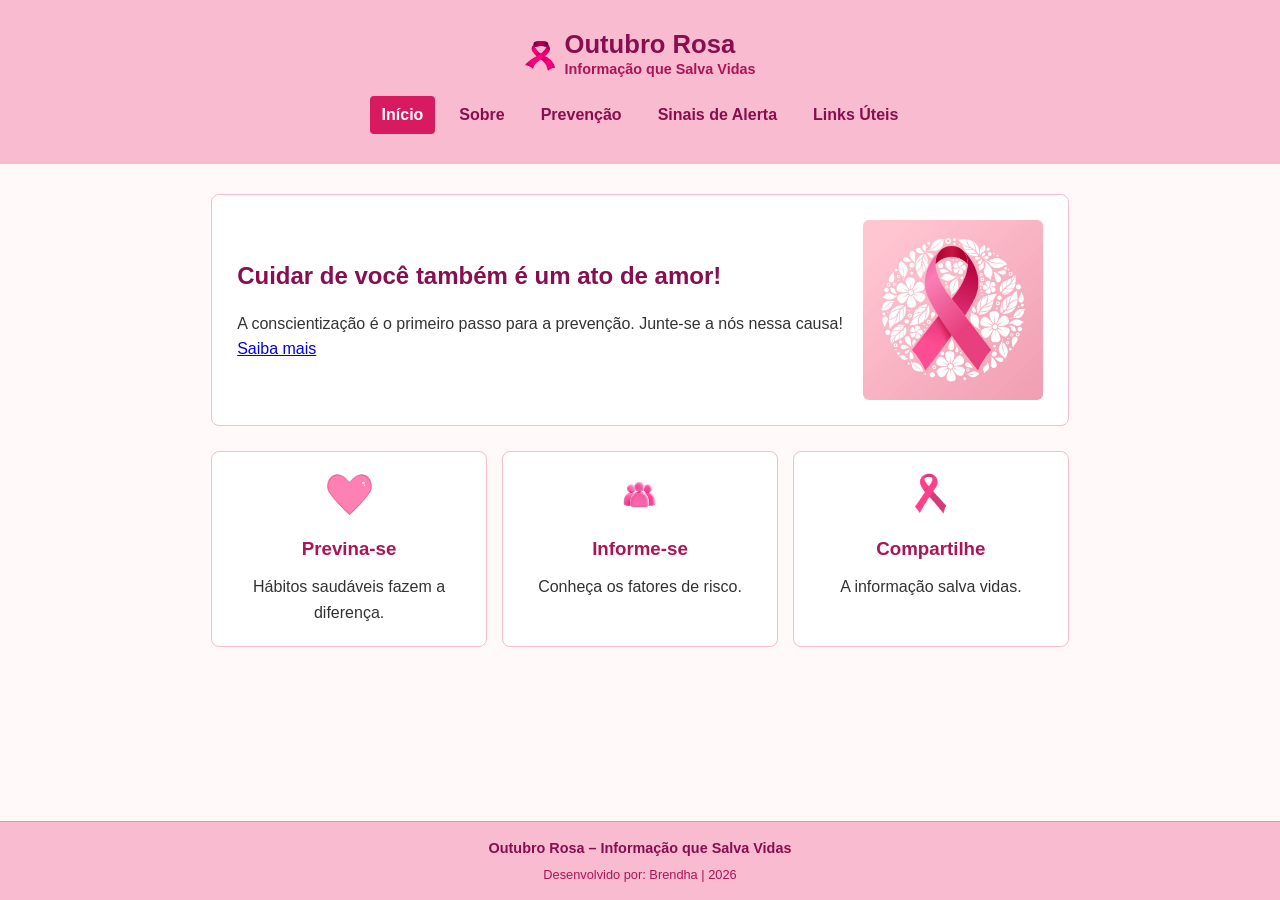
<file: index.html>
<!DOCTYPE html>
<html lang="pt-br">

<head>
    <meta charset="UTF-8">
    <meta name="viewport" content="width=device-width, initial-scale=1.0">
    <title>Outubro Rosa</title>
    <link rel="stylesheet" href="style.css">
</head>

<body>
    <header>
      <header>
        <div class="header-top">
            <img src="laco2.png" alt="Laço Rosa" class="logo-laco" width="30" height="30">
            <div class="header-texto">
                <h1>Outubro Rosa</h1>
                <p>Informação que Salva Vidas</p>
            </div>
        </div>
        <nav>
            <a href="index.html" class="active">Início</a>
            <a href="sobre.html">Sobre</a>
            <a href="prevencao.html">Prevenção</a>
            <a href="sinais.html">Sinais de Alerta</a>
            <a href="links.html">Links Úteis</a>
        </nav>
    </header>
        </nav>
    </header>
    <main>
        <section class="destaque">
            <div>
                <h2>Cuidar de você também é um ato de amor!</h2>
                <p>A conscientização é o primeiro passo para a prevenção.
                   Junte-se a nós nessa causa! </p>
                <a href="sobre.html">Saiba mais</a>
            </div>
            <img src="img_laco.jpg" alt="Laço rosa">
        </section>
        <section class="cards">
            <div class="card"><img src="coracao.webp" alt="Coração"><h3>Previna-se</h3><p>Hábitos saudáveis fazem a diferença.</p></div>
            <div class="card"><img src="pessoas.webp" alt="Pessoas"><h3>Informe-se</h3><p>Conheça os fatores de risco.</p></div>
            <div class="card"><img src="laco3.png" alt="Laço rosa"><h3>Compartilhe</h3><p>A informação salva vidas.</p></div>
        </section>
    </main>
   <footer>
        <p><strong>Outubro Rosa – Informação que Salva Vidas</strong></p>
        <p class="creditos">Desenvolvido por: Brendha | 2026</p>
    </footer>
</body>
</html>
</file>
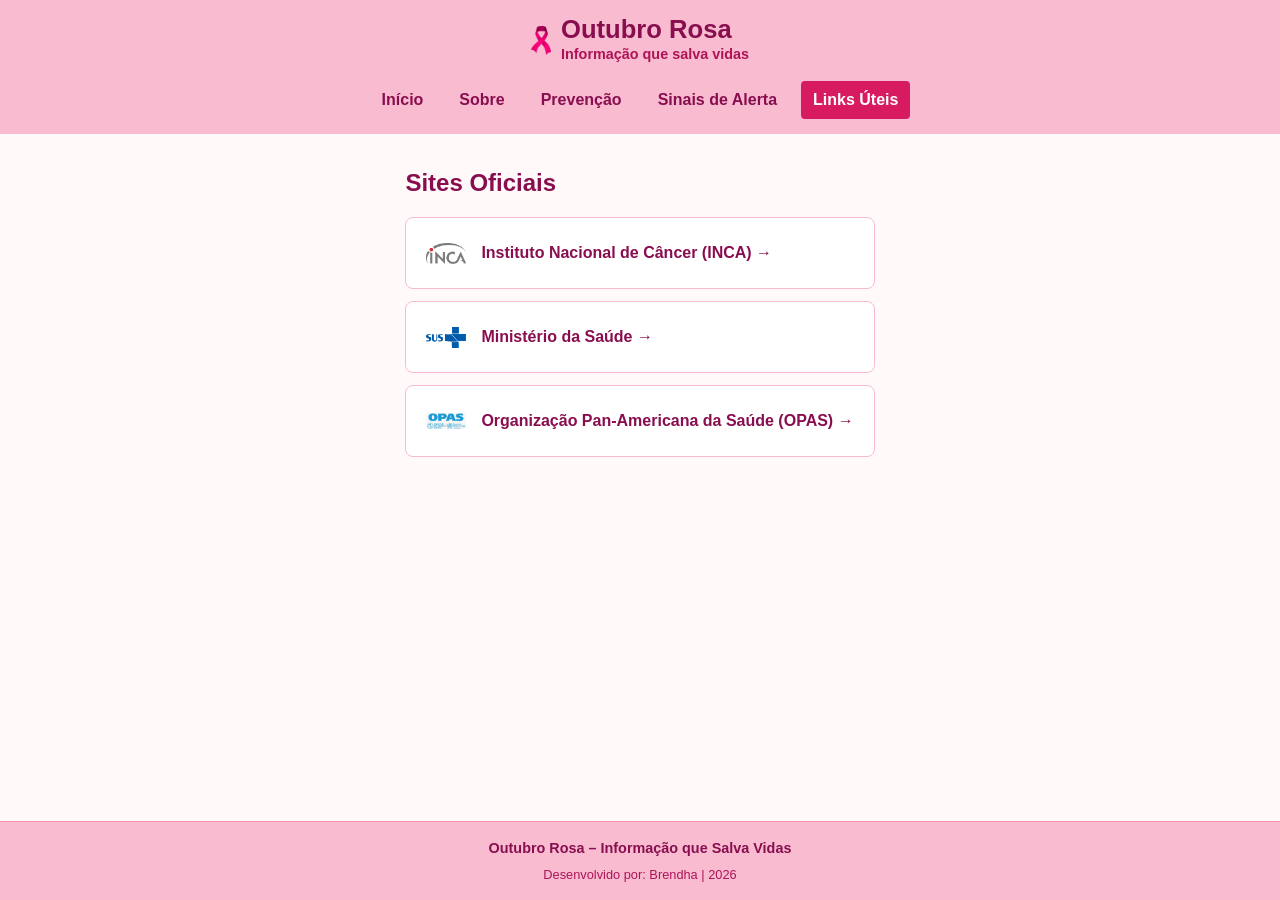
<file: links.html>
<!DOCTYPE html>
<html lang="pt-br">
<head>
    <meta charset="UTF-8">
    <meta name="viewport" content="width=device-width, initial-scale=1.0">
    <title>Outubro Rosa - Links Úteis</title>
    <link rel="stylesheet" href="style.css">
</head>
<body>
    <header>
        <div class="header-top">
            <img src="laco2.png" alt="Laço Outubro Rosa" class="laco2">
            <div class="header-texto">
                <h1>Outubro Rosa</h1>
                <p>Informação que salva vidas</p>
            </div>
        </div>
        <nav>
            <a href="index.html">Início</a>
            <a href="sobre.html">Sobre</a>
            <a href="prevencao.html">Prevenção</a>
            <a href="sinais.html">Sinais de Alerta</a>
            <a href="links.html" class="active">Links Úteis</a>
        </nav>
    </header>

    <main>
        <h2>Sites Oficiais</h2>

        <div class="lista-links">
            <a href="https://www.gov.br/inca" target="_blank" class="card-link">
                <img src="inca.jpg" alt="INCA">
                <span>Instituto Nacional de Câncer (INCA) &rarr;</span>
            </a>

            <a href="https://www.gov.br/saude" target="_blank" class="card-link">
                <img src="Logo_SUS.svg_.png" alt="Ministério da Saúde">
                <span>Ministério da Saúde &rarr;</span>
            </a>

            <a href="https://www.paho.org/pt" target="_blank" class="card-link">
                <img src="logo-opas-3.jpeg" alt="OPAS">
                <span>Organização Pan-Americana da Saúde (OPAS) &rarr;</span>
            </a>
        </div>
    </main>

    <footer>
        <p>Outubro Rosa – Informação que Salva Vidas</p>
        <p class="creditos">Desenvolvido por: Brendha | 2026</p>
    </footer>
</body>
</html>
</file>
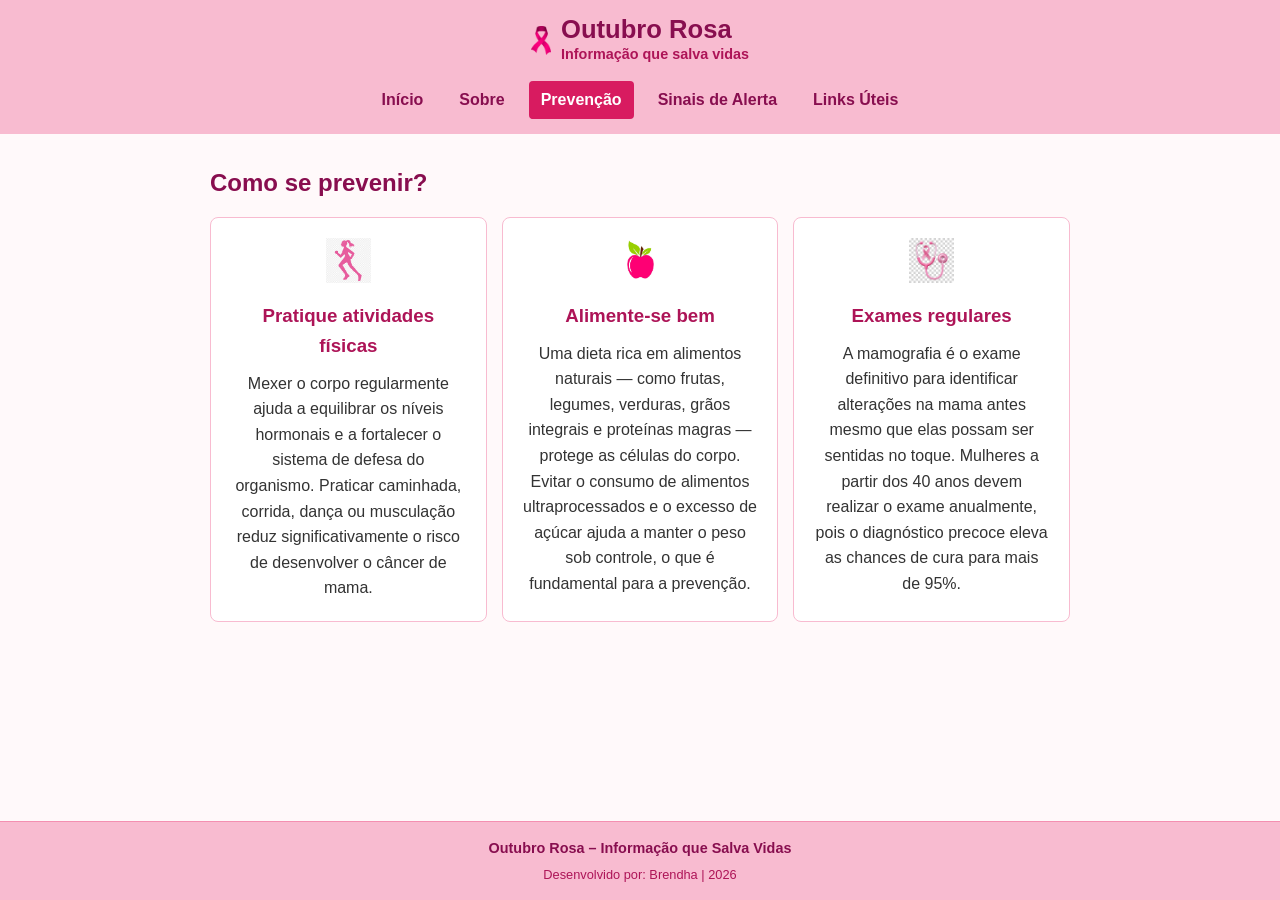
<file: prevencao.html>
<!DOCTYPE html>
<html lang="pt-br">
<head>
    <meta charset="UTF-8">
    <meta name="viewport" content="width=device-width, initial-scale=1.0">
    <title>Outubro Rosa - Prevenção</title>
    <link rel="stylesheet" href="style.css">
</head>
<body>
    <header>
        <div class="header-top">
            <img src="laco2.png" alt="Laço Outubro Rosa" class="laco2">
            <div class="header-texto">
                <h1>Outubro Rosa</h1>
                <p>Informação que salva vidas</p>
            </div>
        </div>
        <nav>
            <a href="index.html">Início</a>
            <a href="sobre.html">Sobre</a>
            <a href="prevencao.html" class="active">Prevenção</a>
            <a href="sinais.html">Sinais de Alerta</a>
            <a href="links.html">Links Úteis</a>
        </nav>
    </header>

    <main>
        <h2>Como se prevenir?</h2>

        <div class="cards">
            <div class="card">
                <img src="atvd_fisica.jpg" alt="Atividades físicas">
                <h3>Pratique atividades físicas</h3>
                <p>Mexer o corpo regularmente ajuda a equilibrar os níveis hormonais
                     e a fortalecer o sistema de defesa do organismo. Praticar caminhada,
                      corrida, dança ou musculação reduz significativamente o risco de desenvolver o câncer de mama.</p>
            </div>

            <div class="card">
                <img src="maca.jpg" alt="Alimentação saudável">
                <h3>Alimente-se bem</h3>
                <p>Uma dieta rica em alimentos naturais — como frutas, legumes, verduras,
                     grãos integrais e proteínas magras — protege as células do corpo. 
                     Evitar o consumo de alimentos ultraprocessados e o excesso de açúcar 
                     ajuda a manter o peso sob controle, o que é fundamental para a prevenção.</p>
            </div>

            <div class="card">
                <img src="estetoscopio.jpg" alt="Exames regulares">
                <h3>Exames regulares</h3>
                <p>A mamografia é o exame definitivo para identificar alterações na mama antes mesmo 
                    que elas possam ser sentidas no toque. Mulheres a partir dos 40 anos devem realizar
                     o exame anualmente, pois o diagnóstico precoce eleva as chances de cura para mais de 95%.</p>
            </div>
        </div>
    </main>

    <footer>
        <p>Outubro Rosa – Informação que Salva Vidas</p>
        <p class="creditos">Desenvolvido por: Brendha | 2026</p>
    </footer>
</body>
</html>
</file>
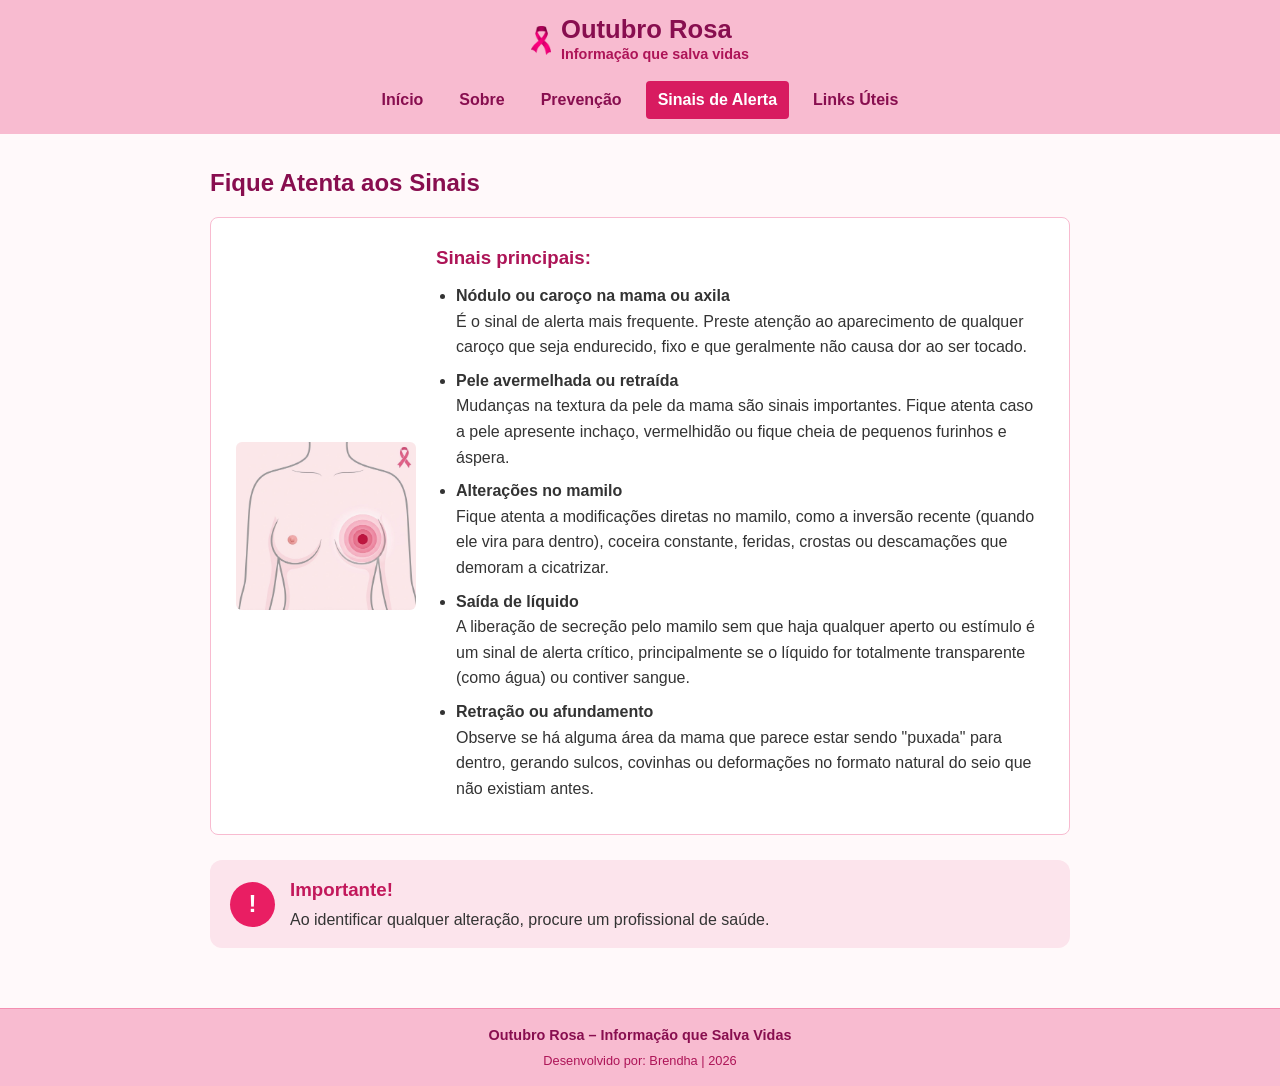
<file: sinais.html>
<!DOCTYPE html>
<html lang="pt-br">
<head>
    <meta charset="UTF-8">
    <meta name="viewport" content="width=device-width, initial-scale=1.0">
    <title>Outubro Rosa - Sinais de Alerta</title>
    <link rel="stylesheet" href="style.css">
</head>
<body>
    <header>
        <div class="header-top">
            <img src="laco2.png" alt="Laço Outubro Rosa" class="laco2">
            <div class="header-texto">
                <h1>Outubro Rosa</h1>
                <p>Informação que salva vidas</p>
            </div>
        </div>
        <nav>
            <a href="index.html">Início</a>
            <a href="sobre.html">Sobre</a>
            <a href="prevencao.html">Prevenção</a>
            <a href="sinais.html" class="active">Sinais de Alerta</a>
            <a href="links.html">Links Úteis</a>
        </nav>
    </header>

    <main>
        <h2>Fique Atenta aos Sinais</h2>

        <section class="secao">
            <img src="sinais.jpg" alt="Sinais de alerta" class="img-sinais">
            <div>
                <h3>Sinais principais:</h3>
                <ul>
                    <li>
                        <strong>Nódulo ou caroço na mama ou axila</strong>
                        <p>É o sinal de alerta mais frequente. Preste atenção ao aparecimento de
                             qualquer caroço que seja endurecido, fixo e que geralmente não causa
                              dor ao ser tocado.</p>
                    </li>
                    <li>
                        <strong>Pele avermelhada ou retraída</strong>
                        <p>Mudanças na textura da pele da mama são sinais importantes. Fique atenta 
                            caso a pele apresente inchaço, vermelhidão ou fique cheia de pequenos furinhos e áspera.</p>
                    </li>
                    <li>
                        <strong>Alterações no mamilo</strong>
                        <p>Fique atenta a modificações diretas no mamilo, como a inversão recente (quando ele vira para dentro),
                             coceira constante, feridas, crostas ou descamações que demoram a cicatrizar.</p>
                    </li>
                    <li>
                        <strong>Saída de líquido</strong>
                        <p>A liberação de secreção pelo mamilo sem que haja qualquer aperto ou estímulo é um sinal de alerta crítico, 
                            principalmente se o líquido for totalmente transparente (como água) ou contiver sangue.</p>
                    </li>
                    <li>
                        <strong>Retração ou afundamento</strong>
                        <p>Observe se há alguma área da mama que parece estar sendo "puxada" para dentro, gerando sulcos, covinhas ou
                             deformações no formato natural do seio que não existiam antes.</p>
                    </li>
                </ul>
            </div>
        </section>

        <div class="alerta alerta-sinais">
            <div class="icone-alerta">!</div>
            <div>
                <h3>Importante!</h3>
                <p>Ao identificar qualquer alteração, procure um profissional de saúde.</p>
            </div>
        </div>
    </main>

    <footer>
        <p>Outubro Rosa – Informação que Salva Vidas</p>
        <p class="creditos">Desenvolvido por: Brendha | 2026</p>
    </footer>
</body>
</html>
</file>
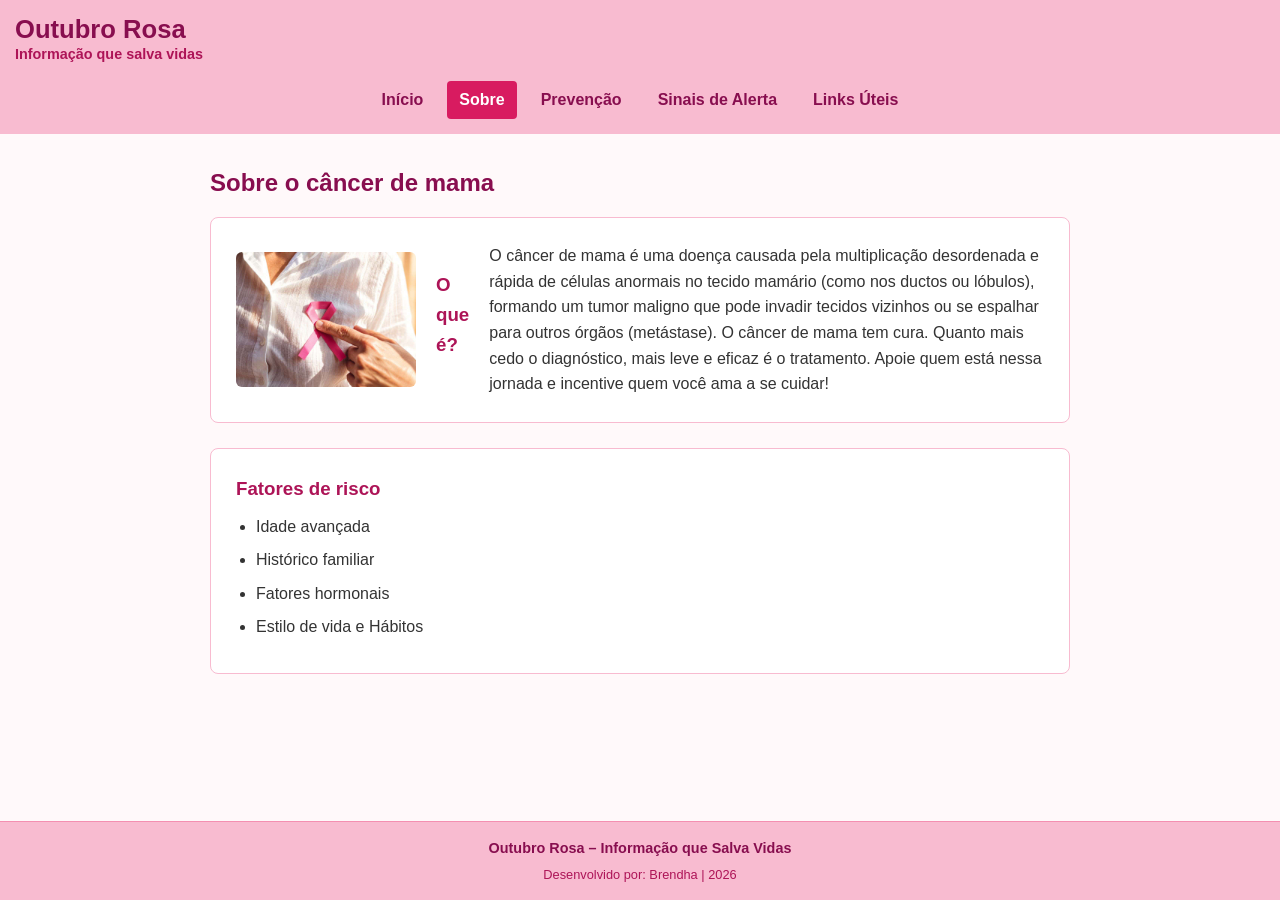
<file: sobre.html>
<!DOCTYPE html>
<html lang="pt-br">

<head>
    <meta charset="UTF-8">
    <meta name="viewport" content="width=device-width, initial-scale=1.0">
    <title>Outubro Rosa</title>
    <link rel="stylesheet" href="style.css">
</head>

<body>
    <header>
        <h1>Outubro Rosa</h1>
        <p>Informação que salva vidas</p>
        <nav>
            <a href="index.html">Início</a>
            <a href="sobre.html" class="active">Sobre</a>
            <a href="prevencao.html">Prevenção</a>
            <a href="sinais.html">Sinais de Alerta</a>
            <a href="links.html">Links Úteis</a>
        </nav>
    </header>
    <main>
        <h2>Sobre o câncer de mama</h2>
        <section class="secao">
            <img src="sobre.jpg" alt="Pessoa/Laço">
            <h3>O que é?</h3>
            <p>O câncer de mama é uma doença causada pela multiplicação
                desordenada e rápida de células anormais no tecido mamário
                (como nos ductos ou lóbulos), formando um tumor maligno que
                pode invadir tecidos vizinhos ou se espalhar para outros órgãos (metástase). O câncer de mama tem cura.
                Quanto mais cedo o diagnóstico, mais leve e eficaz é o tratamento.
                Apoie quem está nessa jornada e incentive quem você ama a se cuidar!</p>
        </section>
        <section class="secao">
            <div>
                <h3>Fatores de risco</h3>
                <ul>
                    <li>Idade avançada</li>
                    <li>Histórico familiar</li>
                    <li>Fatores hormonais</li>
                    <li>Estilo de vida e Hábitos</li>
                </ul>
            </div>
        </section>
    </main>
   <footer>
        <p><strong>Outubro Rosa – Informação que Salva Vidas</strong></p>
        <p class="creditos">Desenvolvido por: Brendha | 2026</p>
    </footer>
</body>
</html>
</file>
<file: style.css>
*{box-sizing: border-box; 
margin: 0;
padding: 0;}

body { 
    margin: 0; 
    font-family: Arial, sans-serif; 
    color: #333; 
    background-color: #fff9fa;
    line-height: 1.6;
}

header { 
    background: #f8bbd0; 
    padding: 15px; 
}

.header-top {
    display: flex;
    align-items: center;
    justify-content: center;
    gap: 10px;
}

.laco2{
    width: 20px !important;
    height: auto !important;
    max-width: 30px !important;
    display: block;
}

.header-texto {
    text-align: left;
}

header h1 {
    color: #880e4f;
    font-size: 1.6rem;
    line-height: 1.1;
}

header p {
    color: #ad1457;
    font-weight: bold;
    font-size: 0.9rem;
}

footer {
    background: #f8bbd0;
    color: #880e4f;
    text-align: center;
    padding: 15px;
    font-weight: bold;
    font-size: 0.9rem;
    border-top: 1px solid #f48fb1;
    margin-top: 30px;
}

nav { 
    display: flex; 
    gap: 12px; 
    justify-content: center; 
    flex-wrap: wrap; 
    margin-top: 15px;
}

nav a { 
    color: #880e4f; 
    text-decoration: none; 
    font-weight: bold; 
    padding: 6px 12px;
    border-radius: 4px;
}

nav a:hover, nav a:focus, nav a.active { 
    background-color: #d81b60;
    color: #ffffff;
}

main { 
    max-width: 900px; 
    margin: auto; 
    padding: 30px 20px; 
}

h2 {
    color: #880e4f;
    margin-bottom: 15px;
}

h3 {
    color: #ad1457;
    margin-bottom: 10px;
}

.btn {
    display: inline-block;
    background-color: #d81b60;
    color: #ffffff;
    padding: 8px 16px;
    text-decoration: none;
    border-radius: 4px;
    font-weight: bold;
    margin-top: 15px;
}

.btn:hover {
    background-color: #ad1457;
}

.destaque, .secao { 
    display: flex; 
    align-items: center; 
    gap: 20px; 
    background: #ffffff;
    padding: 25px;
    border: 1px solid #f8bbd0;
    border-radius: 8px;
    margin-bottom: 25px;
}

.destaque > div, .secao > div { 
    flex: 1; 
}

.destaque img, .secao img { 
    width: 180px !important; 
    max-width: 180px !important;
    height: auto !important; 
    border-radius: 6px;
    object-fit: contain;
}

.cards {
    display: flex;
    gap: 15px;
    flex-wrap: wrap;
}

.card {
    flex: 1;
    min-width: 200px;
    background: #ffffff;
    border: 1px solid #f8bbd0;
    padding: 20px;
    border-radius: 8px;
    text-align: center;
}

.card img {
    width: 45px !important;
    height: 45px !important;
    object-fit: contain;
    margin-bottom: 10px;
}

.alerta {
    background-color: #ffebee;
    border-left: 5px solid #d32f2f;
    padding: 15px 20px;
    margin-top: 20px;
    border-radius: 0 8px 8px 0;
}

.alerta h3 {
    color: #c62828;
}

ul {
    padding-left: 20px;
}

ul li {
    margin-bottom: 8px;
}

.lista-links {
    display: flex;
    flex-direction: column;
    gap: 12px;
}

.card-link {
    display: flex;
    align-items: center;
    gap: 15px;
    background-color: #ffffff;
    border: 1px solid #f8bbd0;
    padding: 15px 20px;
    border-radius: 8px;
    text-decoration: none;
    color: #880e4f;
    font-weight: bold;
}

.card-link img {
    width: 40px !important;
    height: 40px !important;
    object-fit: contain;
}

@media (max-width: 650px) {
    .destaque, .secao { 
        flex-direction: column; 
        text-align: center;
    }

    nav {
        flex-direction: column;
        gap: 8px;
    }
}


.alerta-sinais {
    background-color: #fce4ec;
    border-left: none;
    border-radius: 12px;
    display: flex;
    align-items: center;
    gap: 15px;
}

.icone-alerta {
    background-color: #e91e63;
    color: #ffffff;
    width: 45px;
    height: 45px;
    border-radius: 50%;
    display: flex;
    align-items: center;
    justify-content: center;
    font-size: 24px;
    font-weight: bold;
    flex-shrink: 0;
}

.alerta-sinais h3 {
    color: #c2185b;
    margin-bottom: 2px;
}

footer .creditos {
    font-size: 0.8rem;
    font-weight: normal;
    color: #ad1457;
    margin-top: 4px;
}


html {
    height: 100%;
}

body {
    min-height: 100vh;
    display: flex;
    flex-direction: column;
}

main {
    flex: 1;
}
</file>
